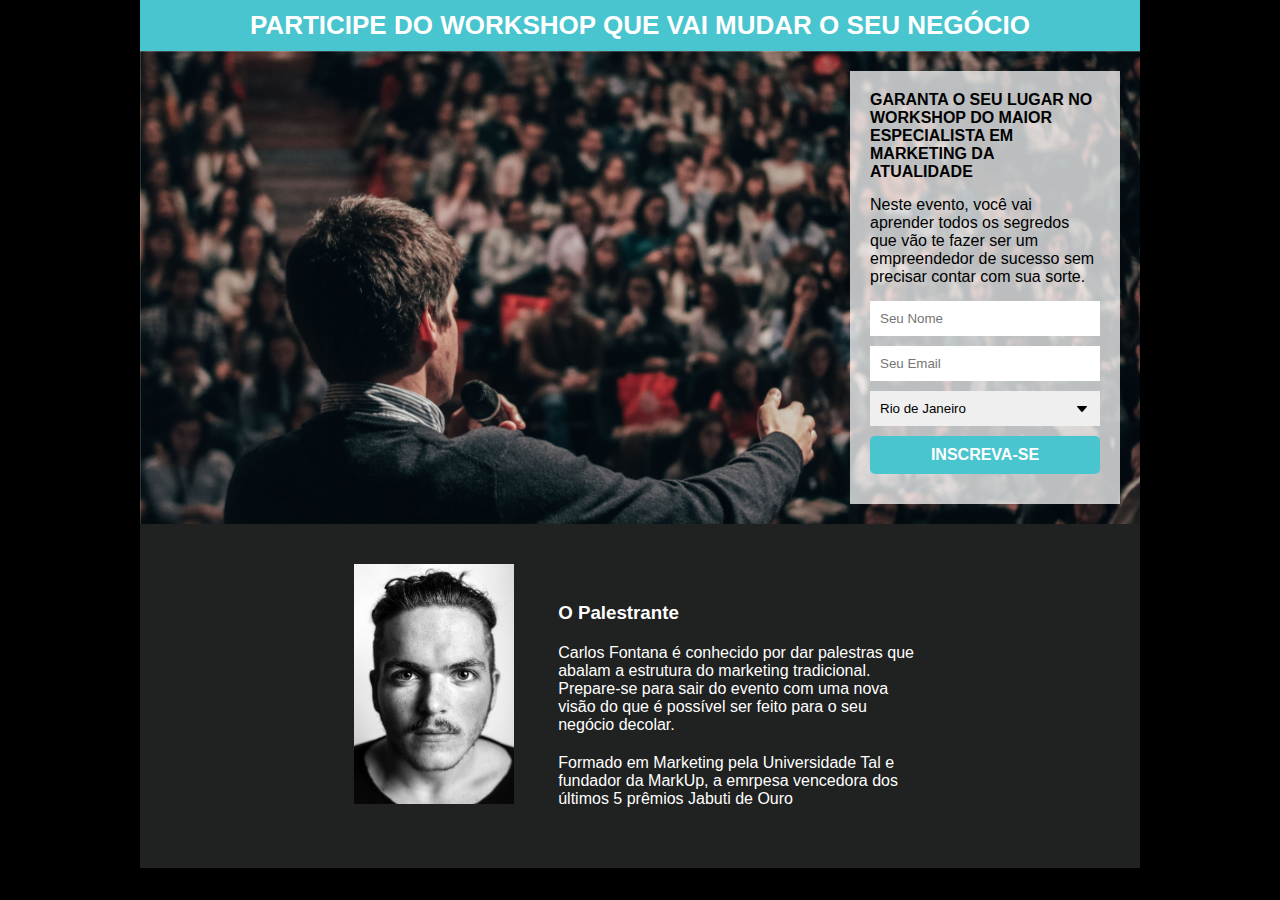
<file: pagina_captura/index.html>
<!DOCTYPE html>
<html lang="pt-br">
<head>
    <meta charset="UTF-8">
    <meta http-equiv="X-UA-Compatible" content="IE=edge">
    <meta name="viewport" content="width=device-width, initial-scale=1.0">
    <link rel="stylesheet" href="style.css">
    <link rel="icon" href="./images/ico.png" type="image/png">
    <title>Página de Captura de E-mail</title>
</head>
<body>

    
    <div class="container">
        <header>    
             <h1 class="title">PARTICIPE DO WORKSHOP QUE VAI MUDAR O SEU NEGÓCIO</h1> 
        </header>
        <section>
            <div class="form-container">
                <h2 class="mb">GARANTA O SEU LUGAR NO WORKSHOP DO MAIOR ESPECIALISTA EM MARKETING DA ATUALIDADE</h2>
                <P class="mb">Neste evento, você vai aprender todos os segredos que vão te fazer ser um empreendedor de sucesso sem precisar contar com sua sorte.</P>
                <form action="https://felipeguilherme.us21.list-manage.com/subscribe/post?u=917c725f6cdd8be5e3d73f210&amp;id=e9e1aa3258&amp;f_id=00d25fe1f0" method="post" id="mc-embedded-subscribe-form" name="mc-embedded-subscribe-form" class="validate" novalidate>
                    <input type="text" id="name" name="FNAME" placeholder="Seu Nome" id="mce-FNAME">
                    <input type="email" value="" name="EMAIL" class="required email" id="mce-EMAIL" placeholder="Seu Email">
                    <select name="LNAME"  id="mce-LNAME">
                        <option value="rj">Rio de Janeiro</option>
                        <option value="mg">Minas Gerais</option>
                        <option value="sp">São Paulo</option>
                        <option value="es">Espirito Santo</option>
                    </select>
                    <div style="position: absolute; left: -5000px;" aria-hidden="true"><input type="text" name="b_917c725f6cdd8be5e3d73f210_e9e1aa3258" tabindex="-1" value=""></div>
        <div class="optionalParent">
            <div class="clear foot">
                
                    <input type="submit" value="INSCREVA-SE" name="subscribe" id="mc-embedded-subscribe">
                </form>
            </div>
        </section>
        <footer>
            <img src="./images/face.jpg" class="picture" alt="">
            <div class="description">
                <h3>O Palestrante</h3>
                <p>Carlos Fontana é conhecido por dar palestras que abalam a estrutura do marketing tradicional. Prepare-se para sair do evento com uma nova visão do que é possível ser feito para o seu negócio decolar.</p>
                <p>Formado em Marketing pela Universidade Tal e fundador da MarkUp, a emrpesa vencedora dos últimos 5 prêmios Jabuti de Ouro</p>
            </div>
        </footer>
    </div>







    
</body>
</html>
</file>
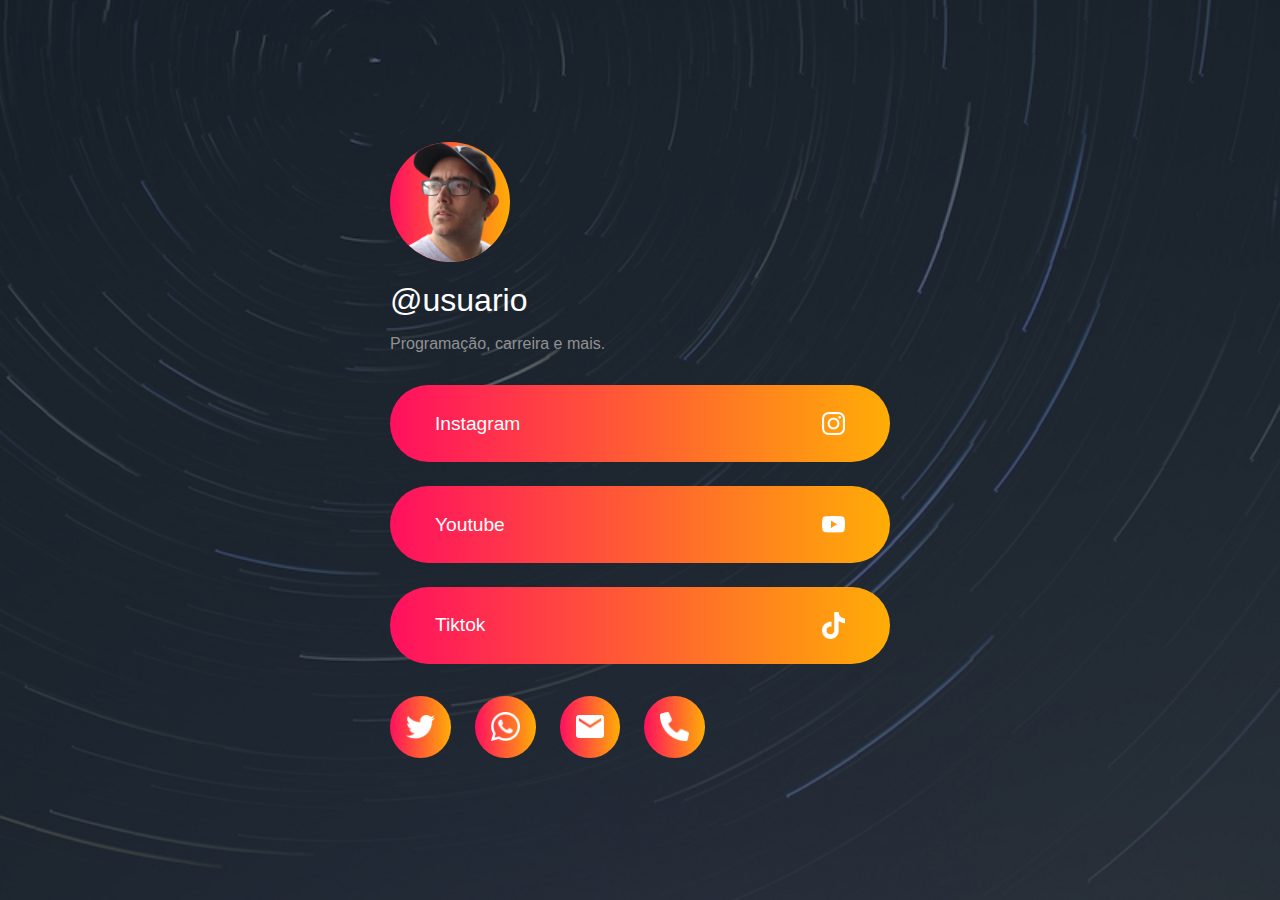
<file: projeto-arvore-links/index.html>
<!DOCTYPE html>
<html lang="pt-br">
<head>
    <meta charset="UTF-8">
    <meta name="viewport" content="width=device-width, initial-scale=1.0">
    <title>Links Úteis</title>
    <link rel="stylesheet" href="style.css">
</head>
<body>

    <section class="container">
        <header>
            <img class="profile-picture gradient" src="./images/profile.png" alt="profile-picture">
            <h1 class="username" >@usuario</h1>
            <p class="description" >Programação, carreira e mais.</p>
        </header>
        <ul class="list">
            <li class="list-item gradient">
                <a class="link" href="https://www.instagram.com.br" target="_blank">
                    Instagram
                    <img src="./images/instagram.png" alt="instagram">
                </a>
            </li>
            <li class="list-item gradient">
                <a class="link" href="https://www.youtube.com.br" target="_blank">
                    Youtube
                    <img src="./images/youtube.png" alt="youtube">
                </a>
            </li>
            <li class="list-item gradient">
                <a class="link" href="https://www.tiktok.com.br" target="_blank">
                    Tiktok
                    <img src="./images/tiktok.png" alt="tiktok">
                </a>
            </li>
        </ul>
        <footer>
            <a href="/#" class="contato gradient" >
                <img src="./images/twitter.png" alt="">
            </a>
            <a href="/#" class="contato gradient">
                <img src="./images/whatsapp.png" alt="">
            </a>
            <a href="/#" class="contato gradient">
                <img src="./images/email.png" alt="">
            </a>
            <a href="/#" class="contato gradient">
                <img src="./images/phone.png" alt="">
            </a>
        </footer>
    </section>



    
</body>
</html>
</file>
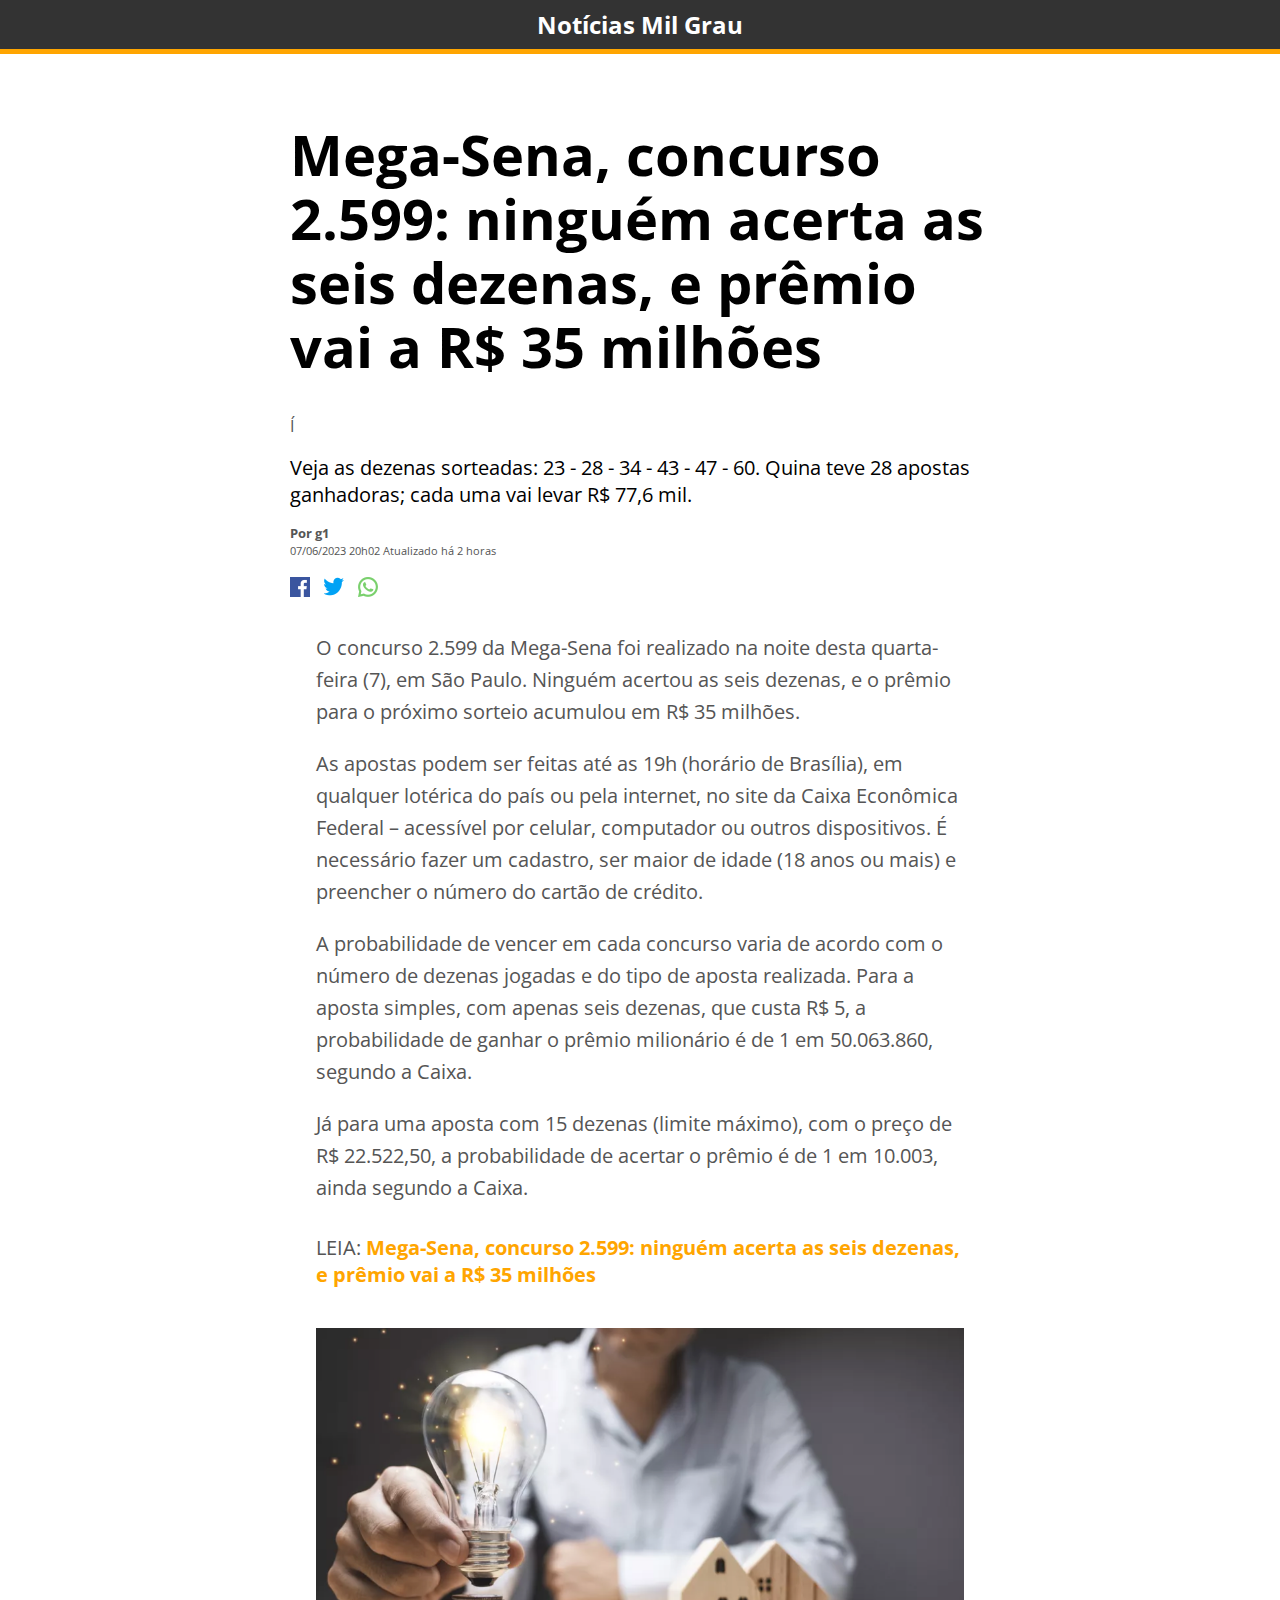
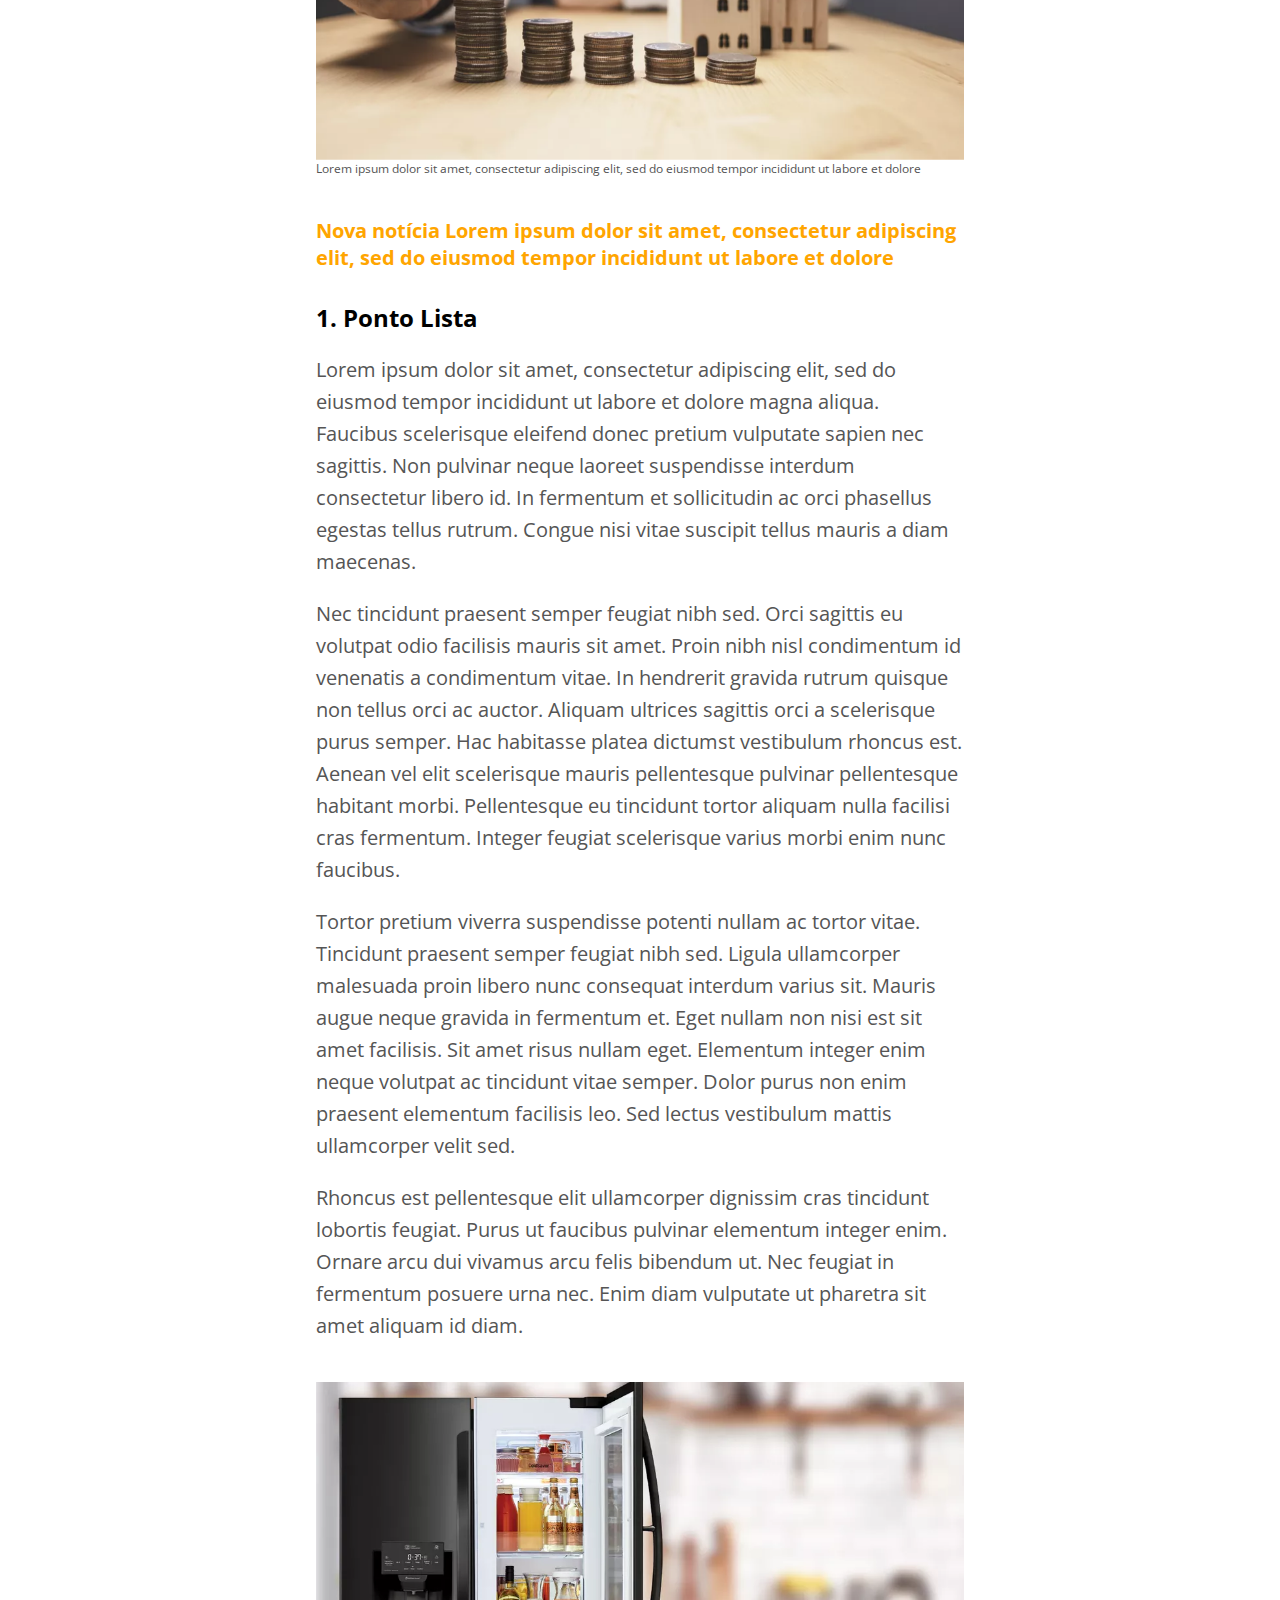
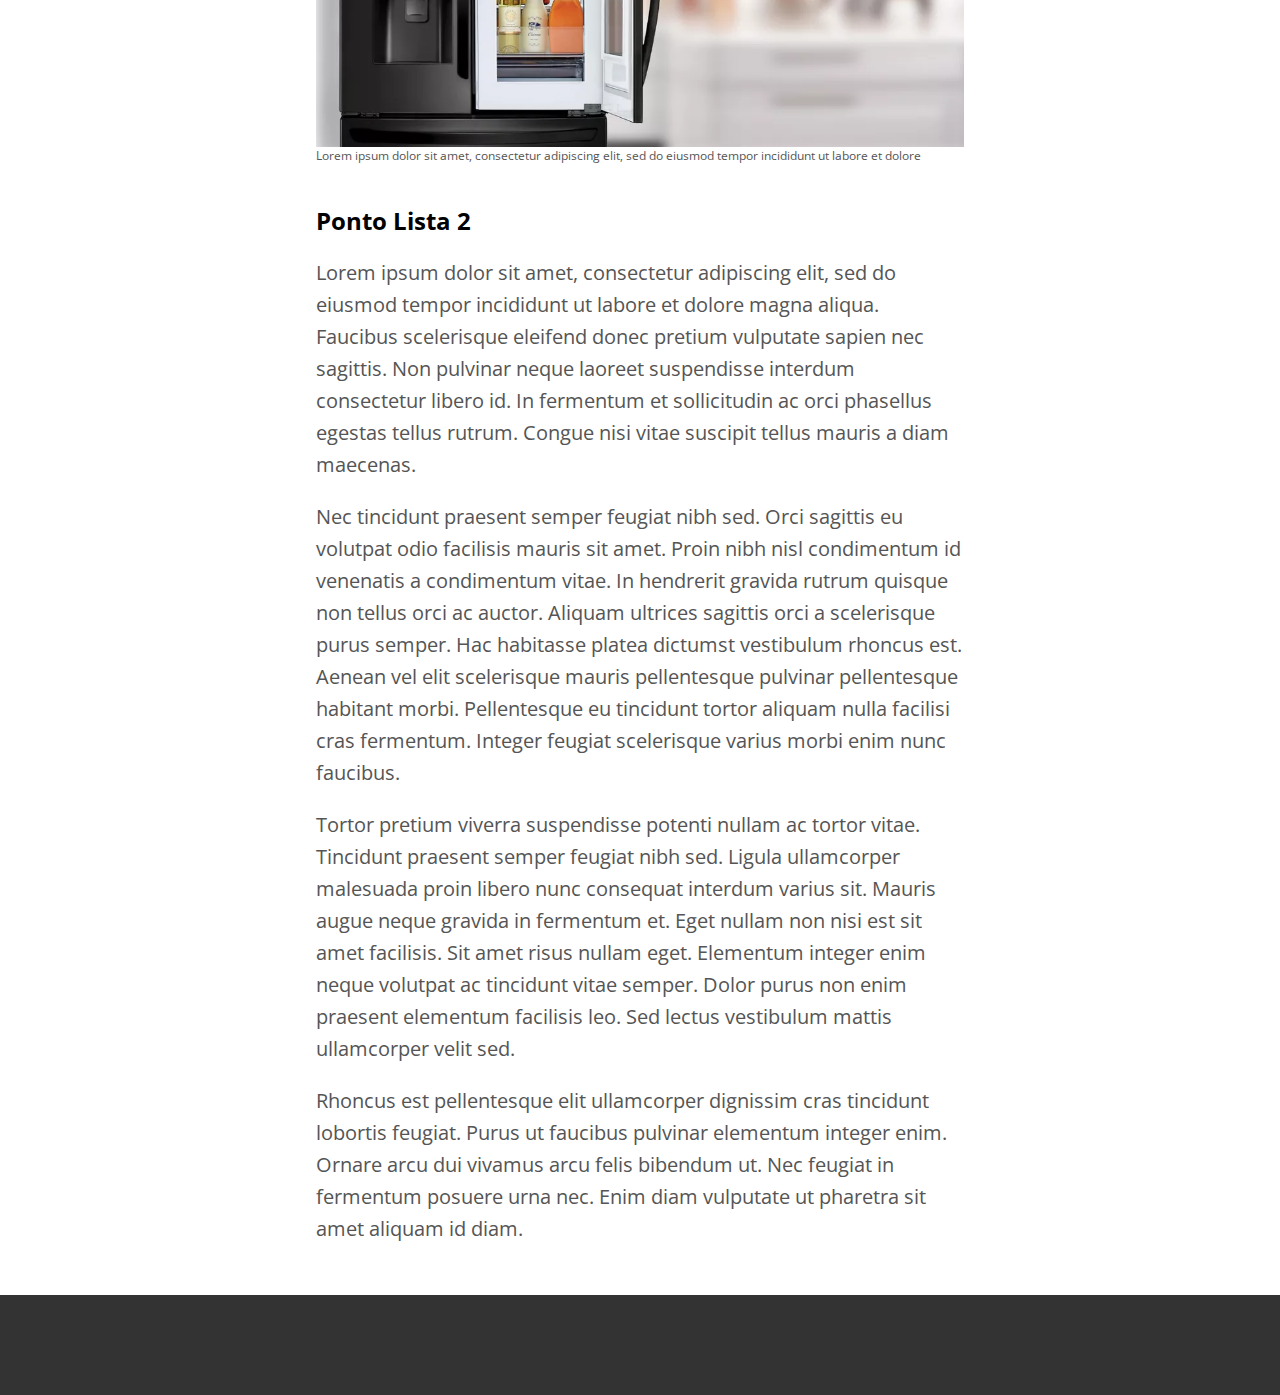
<file: site_noticia/index.html>
<html lang="pt-BR">
<link>
    <meta charset="UTF-8">
    <meta http-equiv="X-UA-Compatible" content="IE=edge">
    <meta name="viewport" content="width=device-width, initial-scale=1.0">
    <link rel="stylesheet" href="style.css">
    <link rel="preconnect" href="https://fonts.googleapis.com">
<link rel="preconnect" href="https://fonts.gstatic.com" crossorigin>
<link href="https://fonts.googleapis.com/css2?family=Open+Sans:wght@300;400;500;600;700&display=swap" 
rel="stylesheet">
    <title>Página de Notícias</title>
</head>
<body>

    <div class="top-bar"> Notícias Mil Grau </div>
    <div class="container">
            <div class="header">
                <h1 class="headline">
                    Mega-Sena, concurso 2.599: 
                    ninguém acerta as seis dezenas, 
                    e prêmio vai a R$ 35 milhões

                </h1>Í

                <h2 class="subtitle">
                    Veja as dezenas sorteadas: 
                    23 - 28 - 34 - 43 - 47 - 60. 
                    Quina teve 28 apostas ganhadoras; 
                    cada uma vai levar R$ 77,6 mil.

                </h2>
                <div class="author">

                    Por g1
                </div>
                <small>
                    <sub>
                        07/06/2023 20h02  Atualizado há 2 horas
                    </sub>
                </small>


                <div class="social">
                    <a href="">
                        <img class="social-icon" src="./images/facebook.png" alt="Facebook">
                    </a>
                    <a href="">
                        <img class="social-icon" src="./images/twitter.png" alt="Twitter">
                    </a>
                    <a href="">
                        <img class="social-icon" src="./images/whatsapp.png" alt="Whatsapp">
                    </a>
                    
                </div>
            </div>

            <div class="content">
                <p>
                    O concurso 2.599 da Mega-Sena foi realizado na noite desta quarta-feira (7), em São Paulo. Ninguém acertou as seis dezenas, e o prêmio para o próximo sorteio acumulou em R$ 35 milhões.
                </p>
               <p>
                    As apostas podem ser feitas até as 19h (horário de Brasília), em qualquer lotérica do país ou pela internet, no site da Caixa Econômica Federal – acessível por celular, computador ou outros dispositivos. É necessário fazer um cadastro, ser maior de idade (18 anos ou mais) e preencher o número do cartão de crédito.
                </p>

                <p>
                    A probabilidade de vencer em cada concurso varia de acordo com o número de dezenas jogadas e do tipo de aposta realizada. Para a aposta simples, com apenas seis dezenas, que custa R$ 5, a probabilidade de ganhar o prêmio milionário é de 1 em 50.063.860, segundo a Caixa.

                </p>

                <p>Já para uma aposta com 15 dezenas (limite máximo), com o preço de R$ 22.522,50, a probabilidade de acertar o prêmio é de 1 em 10.003, ainda segundo a Caixa.</p>


                <div class="cta">
                    LEIA: <a href="">Mega-Sena, concurso 2.599: ninguém acerta as seis dezenas, e prêmio vai a R$ 35 milhões</a>


                </div>

                <figure>
                    <img src="./images/moedas.png" alt="">
                    <figcaption>Lorem ipsum dolor sit amet, consectetur adipiscing elit, sed do eiusmod tempor incididunt ut labore et dolore</figcaption>

                </figure>
                
                <div class="cta">
                     <a href=""> Nova notícia Lorem ipsum dolor sit amet, consectetur adipiscing elit, sed do eiusmod tempor incididunt ut labore et dolore </a>


                </div>

                <h2>1. Ponto Lista</h2>
                <p>Lorem ipsum dolor sit amet, consectetur adipiscing elit, sed do eiusmod tempor incididunt ut labore et dolore magna aliqua. Faucibus scelerisque eleifend donec pretium vulputate sapien nec sagittis. Non pulvinar neque laoreet suspendisse interdum consectetur libero id. In fermentum et sollicitudin ac orci phasellus egestas tellus rutrum. Congue nisi vitae suscipit tellus mauris a diam maecenas. </p>     
                <p>
                    Nec tincidunt praesent semper feugiat nibh sed. Orci sagittis eu volutpat odio facilisis mauris sit amet. Proin nibh nisl condimentum id venenatis a condimentum vitae. In hendrerit gravida rutrum quisque non tellus orci ac auctor. Aliquam ultrices sagittis orci a scelerisque purus semper. Hac habitasse platea dictumst vestibulum rhoncus est. Aenean vel elit scelerisque mauris pellentesque pulvinar pellentesque habitant morbi. Pellentesque eu tincidunt tortor aliquam nulla facilisi cras fermentum. Integer feugiat scelerisque varius morbi enim nunc faucibus.</p>  
                <p>Tortor pretium viverra suspendisse potenti nullam ac tortor vitae. Tincidunt praesent semper feugiat nibh sed. Ligula ullamcorper malesuada proin libero nunc consequat interdum varius sit. Mauris augue neque gravida in fermentum et. Eget nullam non nisi est sit amet facilisis. Sit amet risus nullam eget. Elementum integer enim neque volutpat ac tincidunt vitae semper. Dolor purus non enim praesent elementum facilisis leo. Sed lectus vestibulum mattis ullamcorper velit sed.</p>  
                <p>Rhoncus est pellentesque elit ullamcorper dignissim cras tincidunt lobortis feugiat. Purus ut faucibus pulvinar elementum integer enim. Ornare arcu dui vivamus arcu felis bibendum ut. Nec feugiat in fermentum posuere urna nec. Enim diam vulputate ut pharetra sit amet aliquam id diam.</p>  

                <figure>
                    <img src="./images/geladeira.png" alt="">
                    <figcaption>Lorem ipsum dolor sit amet, consectetur adipiscing elit, sed do eiusmod tempor incididunt ut labore et dolore</figcaption>
    
                </figure>


                <h2>Ponto Lista 2</h2>
                <p>Lorem ipsum dolor sit amet, consectetur adipiscing elit, sed do eiusmod tempor incididunt ut labore et dolore magna aliqua. Faucibus scelerisque eleifend donec pretium vulputate sapien nec sagittis. Non pulvinar neque laoreet suspendisse interdum consectetur libero id. In fermentum et sollicitudin ac orci phasellus egestas tellus rutrum. Congue nisi vitae suscipit tellus mauris a diam maecenas. </p>     
                <p>
                    Nec tincidunt praesent semper feugiat nibh sed. Orci sagittis eu volutpat odio facilisis mauris sit amet. Proin nibh nisl condimentum id venenatis a condimentum vitae. In hendrerit gravida rutrum quisque non tellus orci ac auctor. Aliquam ultrices sagittis orci a scelerisque purus semper. Hac habitasse platea dictumst vestibulum rhoncus est. Aenean vel elit scelerisque mauris pellentesque pulvinar pellentesque habitant morbi. Pellentesque eu tincidunt tortor aliquam nulla facilisi cras fermentum. Integer feugiat scelerisque varius morbi enim nunc faucibus.</p>  
                <p>Tortor pretium viverra suspendisse potenti nullam ac tortor vitae. Tincidunt praesent semper feugiat nibh sed. Ligula ullamcorper malesuada proin libero nunc consequat interdum varius sit. Mauris augue neque gravida in fermentum et. Eget nullam non nisi est sit amet facilisis. Sit amet risus nullam eget. Elementum integer enim neque volutpat ac tincidunt vitae semper. Dolor purus non enim praesent elementum facilisis leo. Sed lectus vestibulum mattis ullamcorper velit sed.</p>  
                <p>Rhoncus est pellentesque elit ullamcorper dignissim cras tincidunt lobortis feugiat. Purus ut faucibus pulvinar elementum integer enim. Ornare arcu dui vivamus arcu felis bibendum ut. Nec feugiat in fermentum posuere urna nec. Enim diam vulputate ut pharetra sit amet aliquam id diam.</p>  



                    




            </div>

            



    </div>
    <div class="footer"></div>
</body>
</html>
</file>
<file: pagina_captura/style.css>
*{
    padding: 0;
    margin: 0;

}

body{

font-family: Arial, Helvetica, sans-serif;
background-color: black;

}

header{
    
    background-color: #48c5ce;
    text-align: center;
    color: white;
    padding: 10px;
   
}

.title{

    font-size: 26px;
    
}


.container{

    max-width: 1000px;
    margin: auto;
    

}

section{
    /* color: white; */
    padding: 20px;
    background-image: url(./images/people.jpg);
    background-size: cover;
    overflow: hidden;

}

.form-container{
    max-width: 230px;
    background-color: #FFFFFFBB;
    padding: 20px;
    float: right;

}

h2{
    font-size: 16px;
}

.mb{
    margin-bottom: 15px;

}

input, select{
    width: 100%;
    box-sizing: border-box;
    padding: 10px;
    border: none;
    margin-bottom: 10px;

}

input[type=submit]{
    background-color: #48c5ce;
    color: white;
    cursor: pointer;
    font-size: 16px;
    font-weight: bold;
    border-radius: 5px;
    border: none;
    padding: 10px;
    margin-bottom: 10px;
}

select{
    -moz-appearance: none;
    -webkit-appearance: none;
    appearance: none;
    background-image: url(images/arrow.jpg);
    background-repeat: no-repeat;
    background-position-x: calc(100% - 10px);
    background-position-y: center;

}

footer{
    background-color: #202121 ;
    padding: 40px;
    text-align: center;

}

.picture{
    width: 160px;


}

.description{
    color: white;
    text-align: left;
    display: inline-block;
    max-width: 40%;
    margin-left: 40px;

}

.description p, .description h3 {
    margin-bottom: 20px;

}
</file>
<file: projeto-arvore-links/style.css>
* {
    margin: 0;
    padding: 0;
    box-sizing: border-box;
}

html {
    height: 100vh;
    font-size: 14px;
}

body {
    font-family: 'Segoe UI', Tahoma, Geneva, Verdana, sans-serif;
    background: url(./images/background.jpg);
    background-repeat: no-repeat;
    background-size: cover;
    height: 100%;
}

.container {
    max-width: 540px;
    margin: auto;
    display: flex;
    flex-direction: column;
    padding: 20px;
    color: white;
    height: 100%;
    justify-content: center;
}
.gradient{
    background: linear-gradient(to right, #ff105f, #ffad06);
}

.profile-picture{
    width: 120px;
    border-radius: 50%;
}


.username{
    font-weight: 400;
    font-size: 2em;
    margin: 16px 0;
}

.description{
    font-size: 1em;
    color: #919193;
    
}

a{
    color: white;
    text-decoration: none;
}

.list{
    list-style: none;
    display: flex;
    flex-direction: column;
    gap: 1.5em;
    margin: 2em 0;
}

.list-item{
    font-size: 1.2em;  
    height: 4em;
    border-radius: 2em;
    display: flex;
}

.link{
    padding: 0 45px;
    display: flex;
    align-items: center;
    justify-content: space-between;
    flex-grow: 1;
}

.link:hover{
    background: rgba(255, 255, 255, 0.1);
    border-radius: 2em;
}

.link>img{
    width: 1.2em;
}

footer{
    display: flex;
    gap: 1.5em;
}

.contato{
    padding: 1em;
    display: flex;
    justify-content: center;
    align-items: center;
    border-radius: 50%;
}

.contato>img{
    width: 1.8em;
}


@media screen and (min-width: 815px){
    html{
        font-size: 16px;
        transition: font-size 1s;
    }
}

@media screen and (max-width: 814px) {
    html {
      font-size: 14px;
      transition: font-size 1s;
    }
  }
</file>
<file: site_noticia/style.css>
body {
font-family: 'Open Sans', Arial, Helvetica, sans-serif;
margin: 0;
padding: 0;
color: #555;


}

h1, h2{
    color: black;

}



.top-bar{
    background-color: #333;
    color: white;
    font-size: 24px;
    font-weight: bold;
    text-align: center;
    padding: 8px;
    border-bottom: 5px solid orange;

}

.container{
    max-width: 700px;
    margin: auto;
    padding: 30px;

}

.header{


}

.headline{

    font-size: 56px;
    line-height: 64px;

}

.subtitle{
    font-weight: normal;
    font-size: 20px;

}

.author{
    font-weight: bold;
    font-size: 0.8em;
}

.social{


}

.social-icon{
    margin-top: 10px;
    width: 20px;
    padding: 10px 10px 10px 0px;

}

a{
    text-decoration: none;
    color: orange;
    font-weight: 700;
    

}

.content {
    max-width: 648px;
    margin: auto;
    line-weight: 700;
   


}

p{
    font-size: 20px;
    line-height: 32px;

}


.cta{
    font-size: 20px;
    margin: 30px 0;


}


figure{
    padding: 0;
    margin: 40px 0;
    font-size: 12px;


}

figure>img{
    width: 100%;

}


.footer{
    background-color: #333;
    height: 100px;

}
</file>
